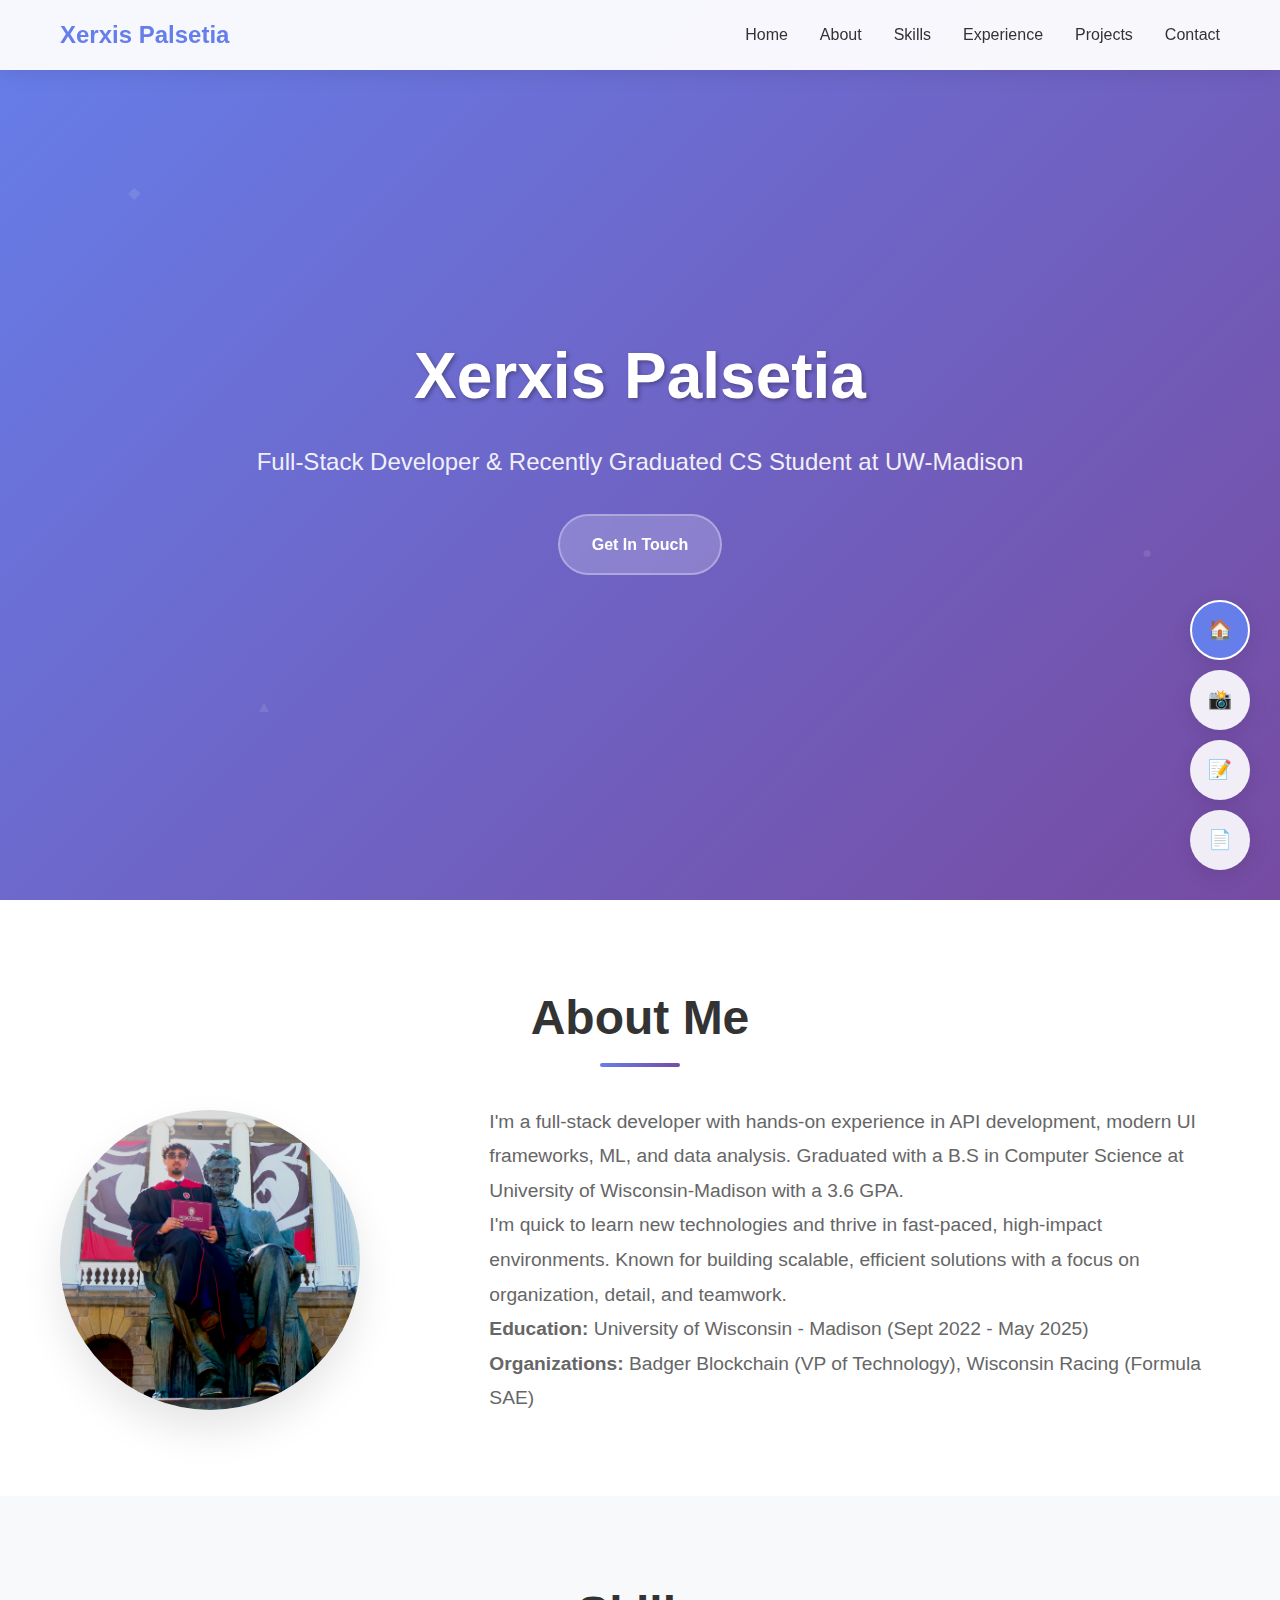
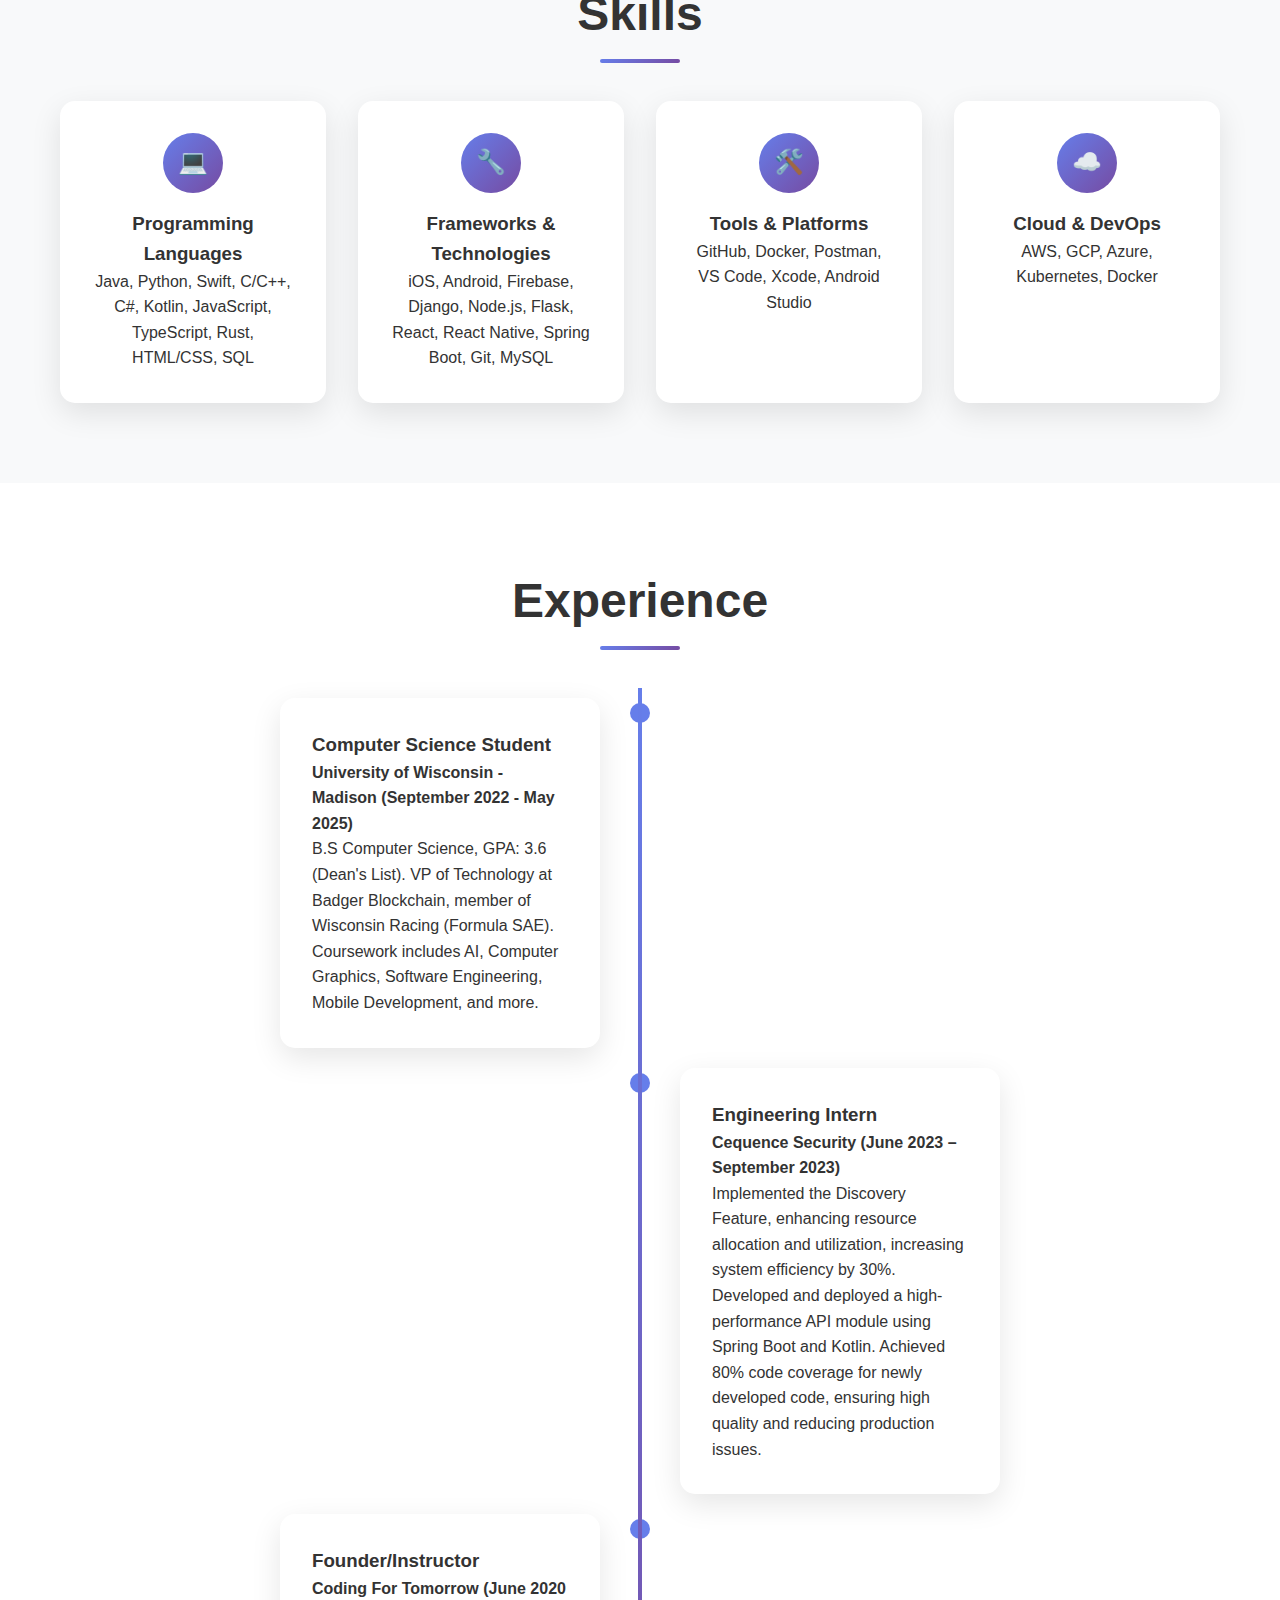
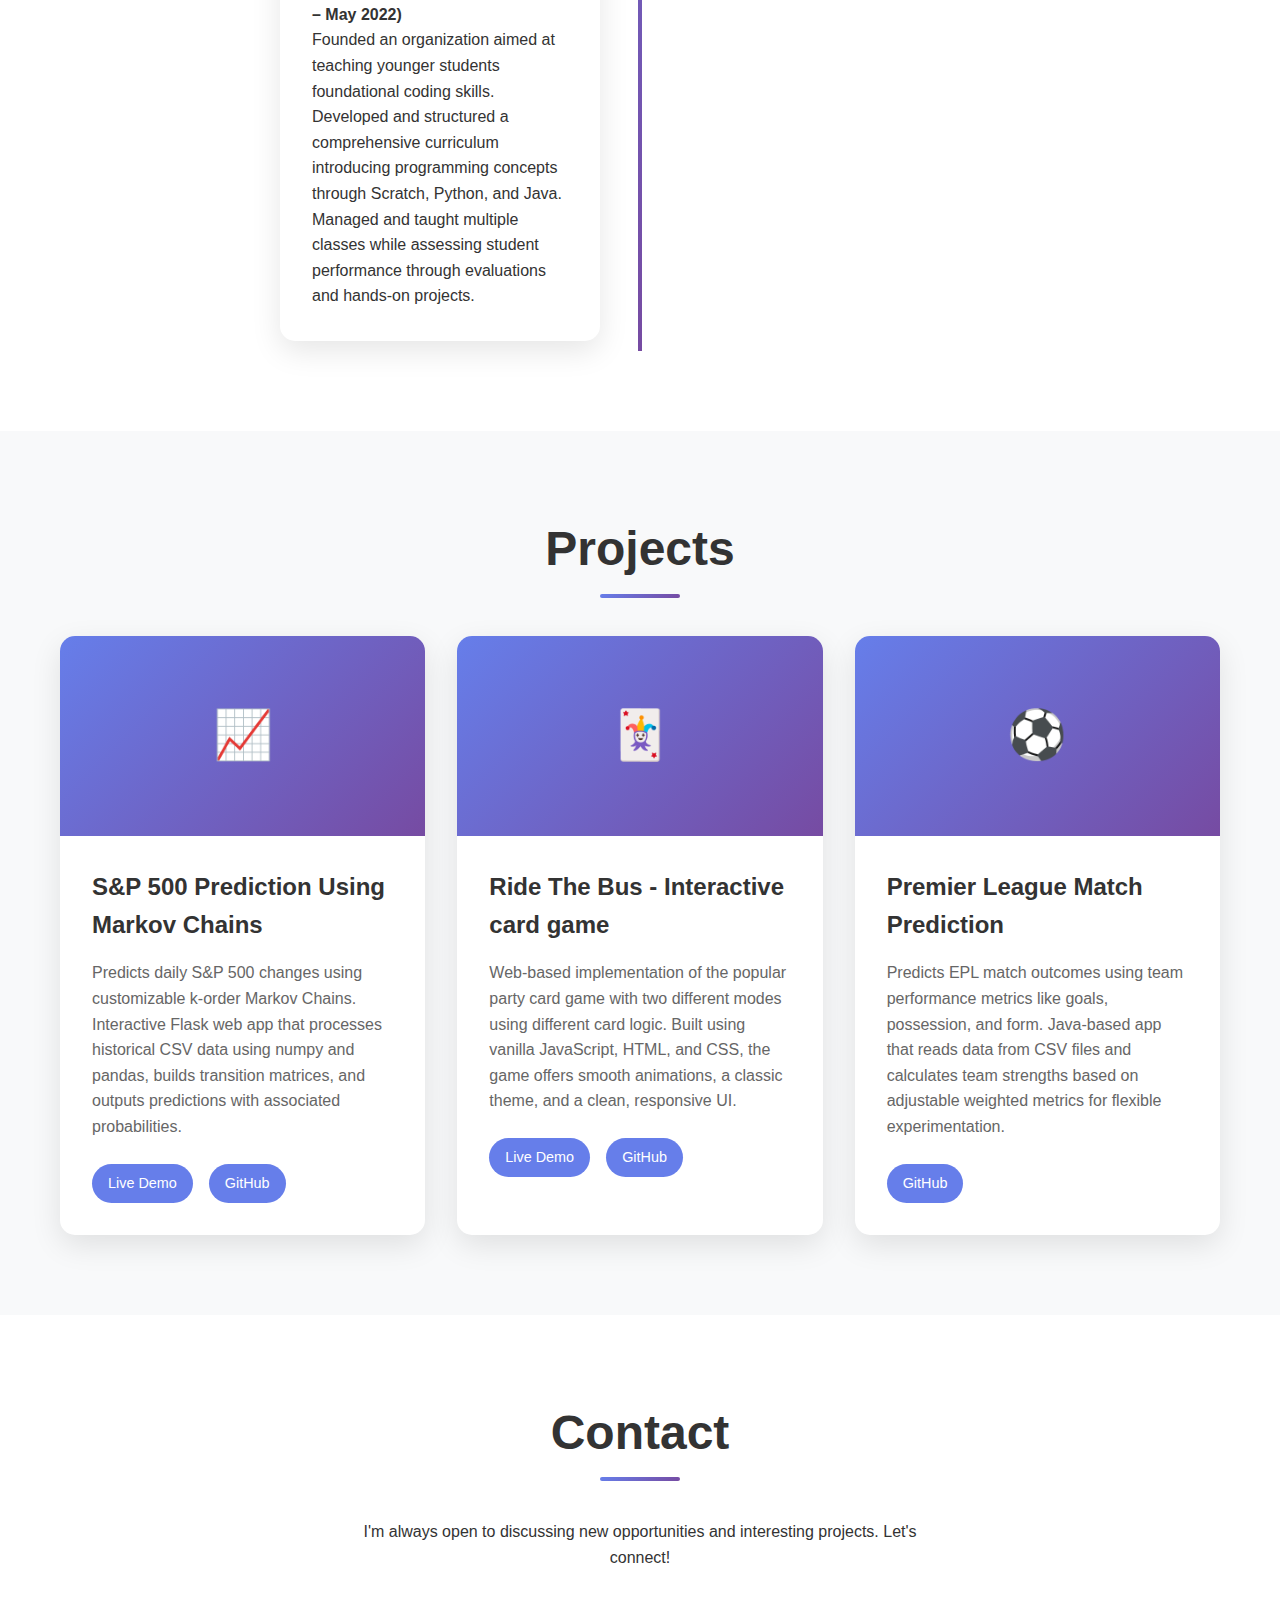
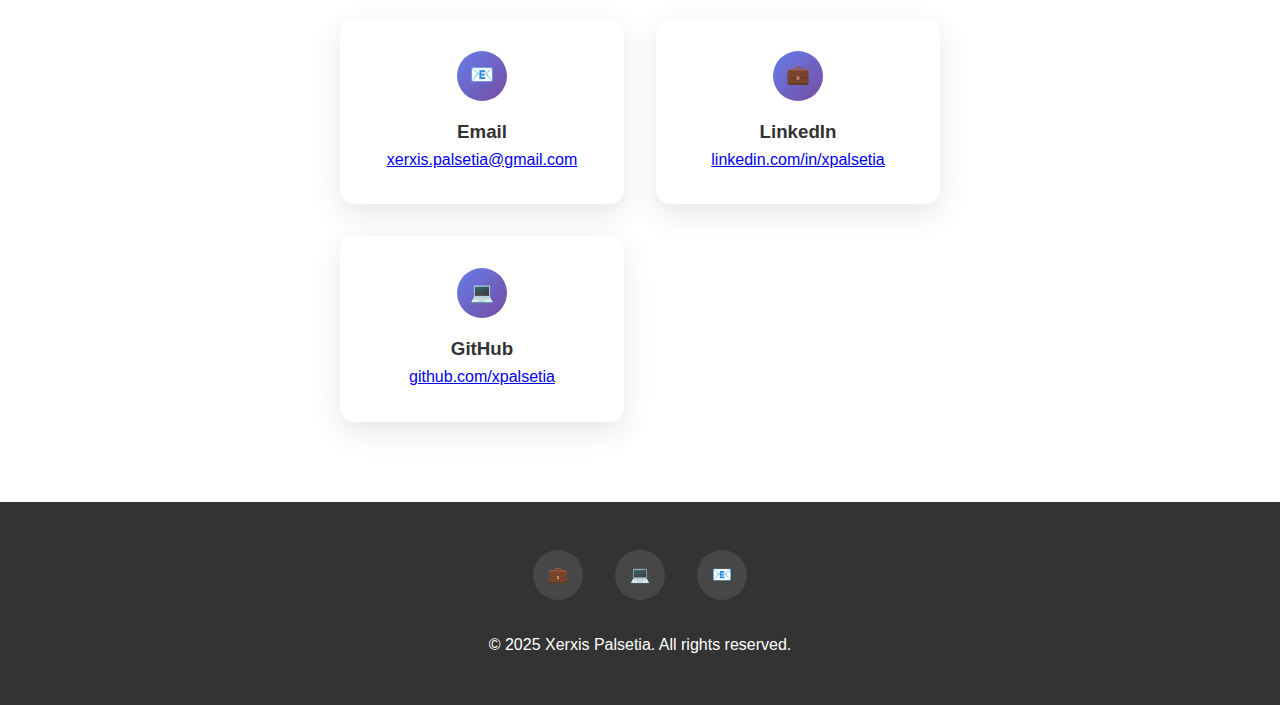
<file: index.html>
<!DOCTYPE html>
<html lang="en">
<head>
    <meta charset="UTF-8">
    <meta name="viewport" content="width=device-width, initial-scale=1.0">
    <title>Xerxis Palsetia - Portfolio</title>
    <link rel="stylesheet" href="styles.css">
    <script src="script.js"></script>
</head>
<body>
    <header>
        <nav class="container">
            <div class="logo">Xerxis Palsetia</div>
            <ul class="nav-links">
                <li><a href="#home">Home</a></li>
                <li><a href="#about">About</a></li>
                <li><a href="#skills">Skills</a></li>
                <li><a href="#experience">Experience</a></li>
                <li><a href="#projects">Projects</a></li>
                <li><a href="#contact">Contact</a></li>
            </ul>
        </nav>
    </header>

    <section id="home" class="hero">
        <div class="shape">◆</div>
        <div class="shape">●</div>
        <div class="shape">▲</div>
        <div class="hero-content">
            <h1>Xerxis Palsetia</h1>
            <p>Full-Stack Developer & Recently Graduated CS Student at UW-Madison</p>
            <a href="#contact" class="cta-button">Get In Touch</a>
        </div>
    </section>

    <section id="about">
        <div class="container">
            <h2 class="section-title">About Me</h2>
            <div class="about-content">
                <div class="about-image">
                </div>
                <div class="about-text">
                    <p>I'm a full-stack developer with hands-on experience in API development, modern UI frameworks, ML, and data analysis. Graduated with a B.S in Computer Science at University of Wisconsin-Madison with a 3.6 GPA.</p>
                    <p>I'm quick to learn new technologies and thrive in fast-paced, high-impact environments. Known for building scalable, efficient solutions with a focus on organization, detail, and teamwork.</p>
                    <p><strong>Education:</strong> University of Wisconsin - Madison (Sept 2022 - May 2025)</p>
                    <p><strong>Organizations:</strong> Badger Blockchain (VP of Technology), Wisconsin Racing (Formula SAE)</p>
                </div>
            </div>
        </div>
    </section>

    <section id="skills">
        <div class="container">
            <h2 class="section-title">Skills</h2>
            <div class="skills-grid">
                <div class="skill-card">
                    <div class="skill-icon">💻</div>
                    <h3>Programming Languages</h3>
                    <p>Java, Python, Swift, C/C++, C#, Kotlin, JavaScript, TypeScript, Rust, HTML/CSS, SQL</p>
                </div>
                <div class="skill-card">
                    <div class="skill-icon">🔧</div>
                    <h3>Frameworks & Technologies</h3>
                    <p>iOS, Android, Firebase, Django, Node.js, Flask, React, React Native, Spring Boot, Git, MySQL</p>
                </div>
                <div class="skill-card">
                    <div class="skill-icon">🛠️</div>
                    <h3>Tools & Platforms</h3>
                    <p>GitHub, Docker, Postman, VS Code, Xcode, Android Studio</p>
                </div>
                <div class="skill-card">
                    <div class="skill-icon">☁️</div>
                    <h3>Cloud & DevOps</h3>
                    <p>AWS, GCP, Azure, Kubernetes, Docker</p>
                </div>
            </div>
        </div>
    </section>

    <section id="experience">
        <div class="container">
            <h2 class="section-title">Experience</h2>
            <div class="timeline">
                <div class="timeline-item">
                    <div class="timeline-content">
                        <h3>Computer Science Student</h3>
                        <h4>University of Wisconsin - Madison (September 2022 - May 2025)</h4>
                        <p>B.S Computer Science, GPA: 3.6 (Dean's List). VP of Technology at Badger Blockchain, member of Wisconsin Racing (Formula SAE). Coursework includes AI, Computer Graphics, Software Engineering, Mobile Development, and more.</p>
                    </div>
                </div>
                <div class="timeline-item">
                    <div class="timeline-content">
                        <h3>Engineering Intern</h3>
                        <h4>Cequence Security (June 2023 – September 2023)</h4>
                        <p>Implemented the Discovery Feature, enhancing resource allocation and utilization, increasing system efficiency by 30%. Developed and deployed a high-performance API module using Spring Boot and Kotlin. Achieved 80% code coverage for newly developed code, ensuring high quality and reducing production issues.</p>
                    </div>
                </div>
                <div class="timeline-item">
                    <div class="timeline-content">
                        <h3>Founder/Instructor</h3>
                        <h4>Coding For Tomorrow (June 2020 – May 2022)</h4>
                        <p>Founded an organization aimed at teaching younger students foundational coding skills. Developed and structured a comprehensive curriculum introducing programming concepts through Scratch, Python, and Java. Managed and taught multiple classes while assessing student performance through evaluations and hands-on projects.</p>
                    </div>
                </div>
            </div>
        </div>
    </section>

    <section id="projects">
        <div class="container">
            <h2 class="section-title">Projects</h2>
            <div class="projects-grid">
                <div class="project-card">
                    <div class="project-image">📈</div>
                    <div class="project-content">
                        <h3 class="project-title">S&P 500 Prediction Using Markov Chains</h3>
                        <p class="project-description">Predicts daily S&P 500 changes using customizable k-order Markov Chains. Interactive Flask web app that processes historical CSV data using numpy and pandas, builds transition matrices, and outputs predictions with associated probabilities.</p>
                        <div class="project-links">
                            <a href="https://markovchains.uc.r.appspot.com/" class="project-link">Live Demo</a>
                            <a href="https://github.com/xpalsetia/S-PMarkovChains/tree/main" class="project-link">GitHub</a>
                        </div>
                    </div>
                </div>
                <div class="project-card">
                    <div class="project-image">🃏</div>
                    <div class="project-content">
                        <h3 class="project-title">Ride The Bus - Interactive card game</h3>
                        <p class="project-description">Web-based implementation of the popular party card game with two different modes using different card logic. Built using vanilla JavaScript, HTML, and CSS, the game offers smooth animations, a classic theme, and a clean, responsive UI.</p>
                        <div class="project-links">
                            <a href="https://raw.githack.com/xpalsetia/RideTheBus/refs/heads/main/index.html" class="project-link">Live Demo</a>
                            <a href="https://github.com/xpalsetia/RideTheBus/blob/main/README.md" class="project-link">GitHub</a>
                        </div>
                    </div>
                </div>
                <div class="project-card">
                    <div class="project-image">⚽</div>
                    <div class="project-content">
                        <h3 class="project-title">Premier League Match Prediction</h3>
                        <p class="project-description">Predicts EPL match outcomes using team performance metrics like goals, possession, and form. Java-based app that reads data from CSV files and calculates team strengths based on adjustable weighted metrics for flexible experimentation.</p>
                        <div class="project-links">
                            <a href="https://github.com/xpalsetia/PremPredictor/tree/main" class="project-link">GitHub</a>
                        </div>
                    </div>
            </div>
        </div>
    </section>

    <section id="contact">
        <div class="container">
            <h2 class="section-title">Contact</h2>
            <div class="contact-content">
                <p>I'm always open to discussing new opportunities and interesting projects. Let's connect!</p>
                <div class="contact-info">
                    <div class="contact-item">
                      <div class="contact-icon">📧</div>
                      <h3>Email</h3>
                      <p>
                        <a href="mailto:xerxis.palsetia@gmail.com">
                          xerxis.palsetia@gmail.com
                        </a>
                      </p>
                    </div>
                    <div class="contact-item">
                      <div class="contact-icon">💼</div>
                      <h3>LinkedIn</h3>
                      <p>
                        <a href="https://linkedin.com/in/xpalsetia" target="_blank" rel="noopener">
                          linkedin.com/in/xpalsetia
                        </a>
                      </p>
                    </div>
                    <div class="contact-item">
                      <div class="contact-icon">💻</div>
                      <h3>GitHub</h3>
                      <p>
                        <a href="https://github.com/xpalsetia" target="_blank" rel="noopener">
                          github.com/xpalsetia
                        </a>
                      </p>
                    </div>
                  </div>                  
            </div>
        </div>
    </section>

    <!-- Page Navigation Tabs -->
    <div class="page-tabs">
        <a href="index.html" class="page-tab active" data-page="portfolio" title="Portfolio">🏠</a>
        <a href="gallery.html" class="page-tab" data-page="gallery" title="Gallery">📸</a>
        <a href="blog.html" class="page-tab" data-page="blog" title="Blog">📝</a>
        <a href="resume.html" class="page-tab" data-page="resume" title="Resume">📄</a>
        
    </div>

    <footer>
        <div class="container">
            <div class="social-links">
                <a href="https://linkedin.com/in/xpalsetia" class="social-link" title="LinkedIn">💼</a>
                <a href="https://github.com/xpalsetia" class="social-link" title="GitHub">💻</a>
                <a href="mailto:xerxis.palsetia@gmail.com" class="social-link" title="Email">📧</a>
            </div>
            <p>&copy; 2025 Xerxis Palsetia. All rights reserved.</p>
        </div>
    </footer>
</body>
</html>
</file>
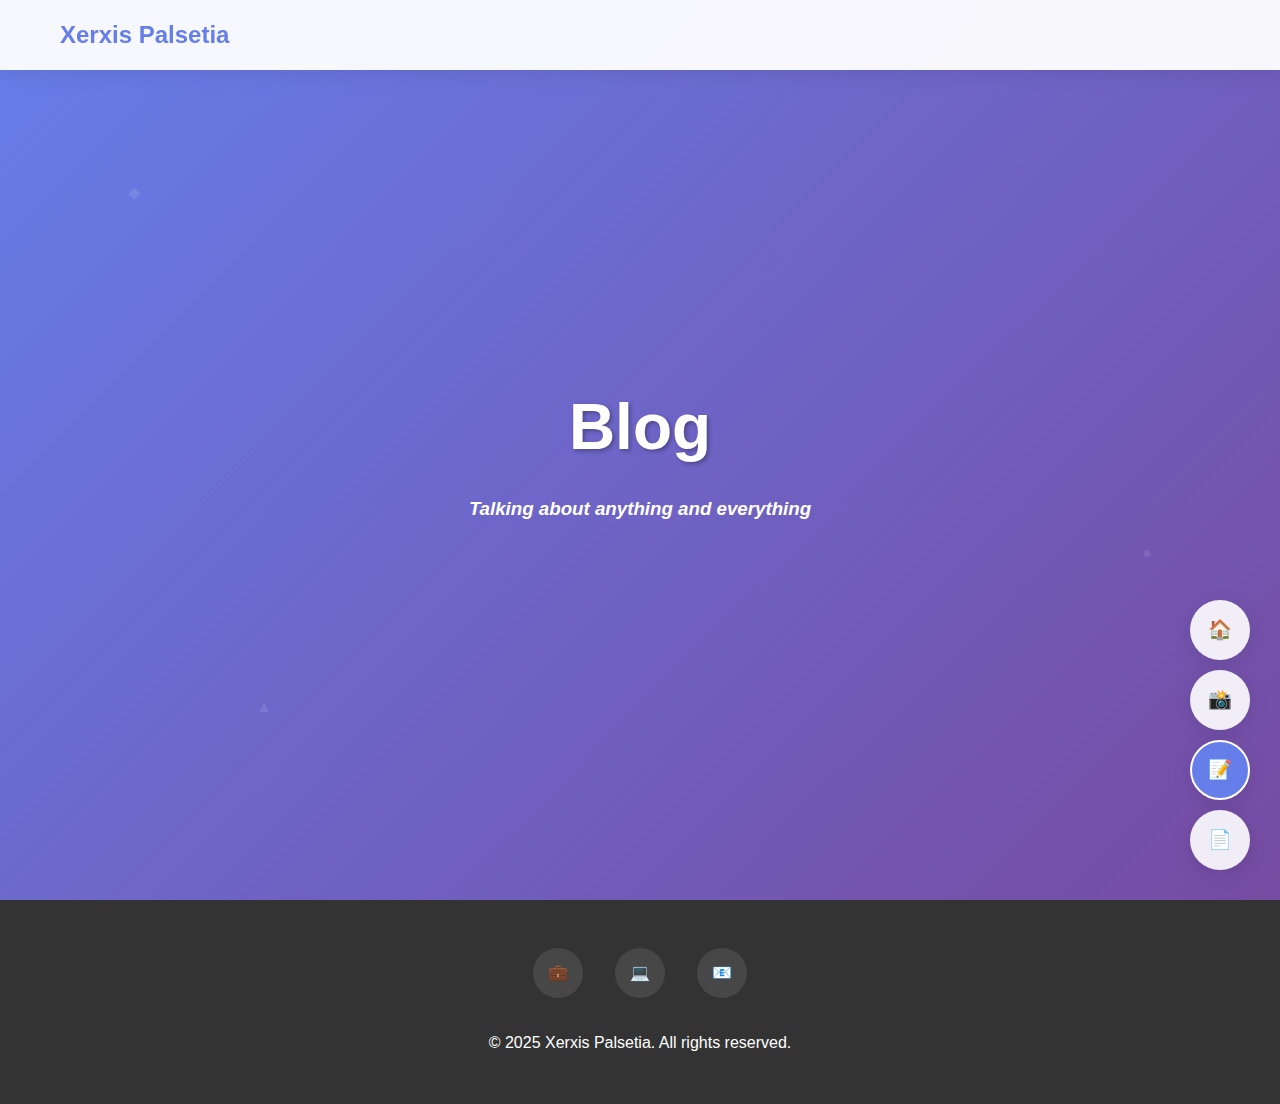
<file: blog.html>
<!DOCTYPE html>
<html lang="en">
<head>
    <meta charset="UTF-8">
    <meta name="viewport" content="width=device-width, initial-scale=1.0">
    <title>Xerxis Palsetia - Portfolio</title>
    <link rel="stylesheet" href="styles.css">
    <script src="script.js"></script>
</head>
<body>
    <header>
        <nav class="container">
            <div class="logo">Xerxis Palsetia</div>
        </nav>
    </header>

    <section id="home" class="hero">
        <div class="shape">◆</div>
        <div class="shape">●</div>
        <div class="shape">▲</div>
        <div class="hero-content">
            <h1>Blog</h1>
            <h3><i>Talking about anything and everything</i></h3>
        </div>
    </section>

    <!-- Page Navigation Tabs -->
    <div class="page-tabs">
        <a href="index.html" class="page-tab" data-page="portfolio" title="Portfolio">🏠</a>
        <a href="gallery.html" class="page-tab" data-page="gallery" title="Gallery">📸</a>
        <a href="blog.html" class="page-tab active" data-page="blog" title="Blog">📝</a>
        <a href="resume.html" class="page-tab" data-page="resume" title="Resume">📄</a>
    </div>

    <footer>
        <div class="container">
            <div class="social-links">
                <a href="https://linkedin.com/in/xpalsetia" class="social-link" title="LinkedIn">💼</a>
                <a href="https://github.com/xpalsetia" class="social-link" title="GitHub">💻</a>
                <a href="mailto:xerxis.palsetia@gmail.com" class="social-link" title="Email">📧</a>
            </div>
            <p>&copy; 2025 Xerxis Palsetia. All rights reserved.</p>
        </div>
    </footer>
</body>
</html>
</file>
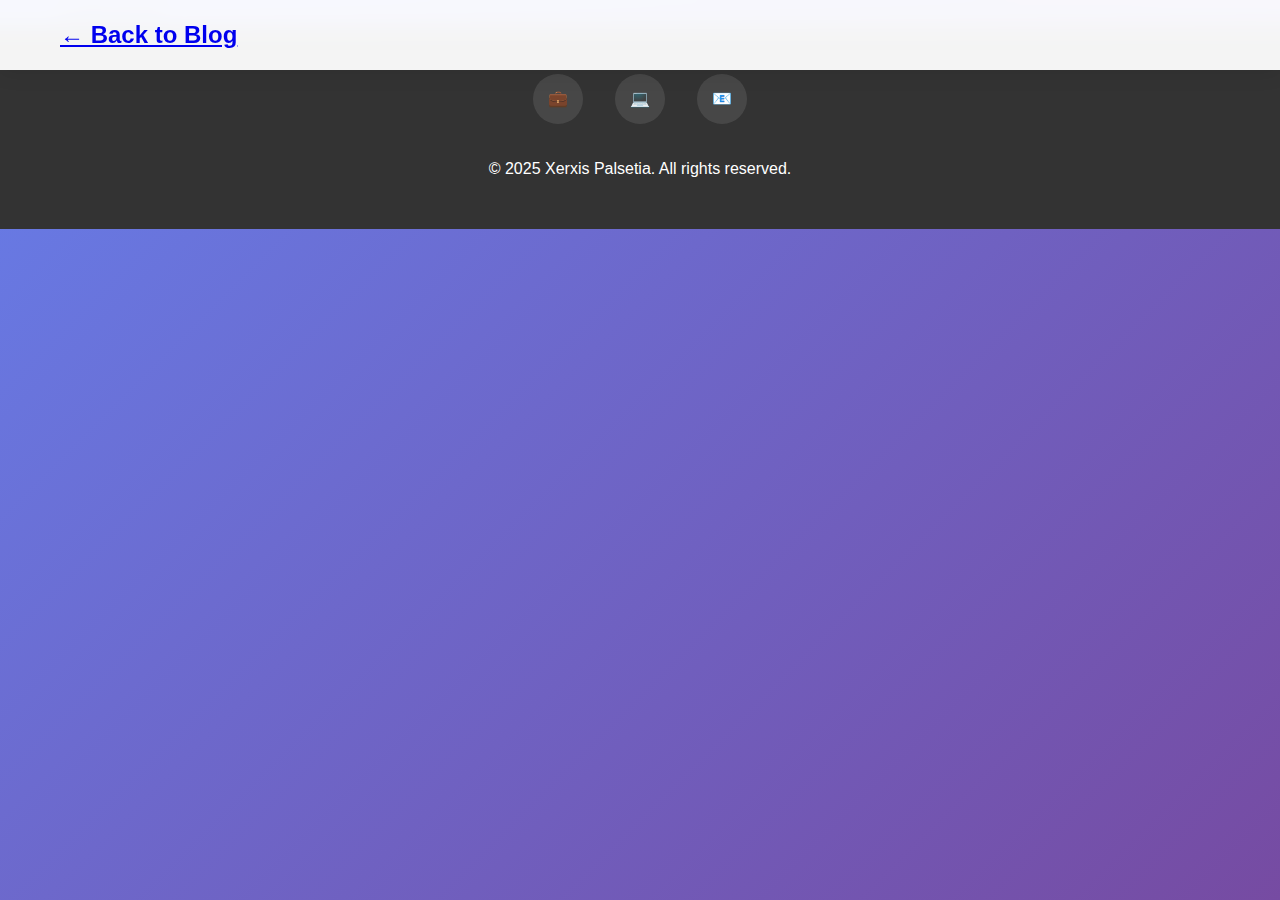
<file: post.html>
<!DOCTYPE html>
<html lang="en">
<head>
  <meta charset="UTF-8" />
  <meta name="viewport" content="width=device-width, initial-scale=1.0" />
  <title>Blog Post</title>
  <link rel="stylesheet" href="styles.css" />
</head>
<body>
  <header>
    <nav class="container">
      <div class="logo"><a href="blog.html">← Back to Blog</a></div>
    </nav>
  </header>

  <main class="container" id="post-container">
    <!-- JS will inject post from json -->
  </main>

  <footer>
    <div class="container">
      <div class="social-links">
        <a href="https://linkedin.com/in/xpalsetia" class="social-link" title="LinkedIn">💼</a>
        <a href="https://github.com/xpalsetia" class="social-link" title="GitHub">💻</a>
        <a href="mailto:xerxis.palsetia@gmail.com" class="social-link" title="Email">📧</a>
      </div>
      <p>&copy; 2025 Xerxis Palsetia. All rights reserved.</p>
    </div>
  </footer>

  <script>
    (async () => {
      const params = new URLSearchParams(window.location.search);
      const postId = params.get("id");
      const container = document.getElementById("post-container");

      if (!postId) {
        container.innerHTML = "<p>Invalid post ID.</p>";
        return;
      }

      try {
        const res = await fetch(`posts/${encodeURIComponent(postId)}.json`);
        if (!res.ok) throw new Error("Not found");
        const post = await res.json();

        // Title
        const h1 = document.createElement("h1");
        h1.textContent = post.title;
        h1.className = "post-single-title";

        // Date
        const time = document.createElement("time");
        time.dateTime = post.date;
        time.textContent = new Date(post.date).toLocaleDateString("en-US", {
          year: "numeric", month: "long", day: "numeric"
        });
        time.className = "post-single-date";

        container.appendChild(h1);
        container.appendChild(time);

        // Content (raw HTML) - img will be displayed where they are
        const contentDiv = document.createElement("div");
        contentDiv.className = "post-single-content";
        contentDiv.innerHTML = post.content;
        container.appendChild(contentDiv);

        //Categories. Generate from json files so it'll be dynamic
        if (Array.isArray(post.categories) && post.categories.length > 0) {
          const catEl = document.createElement("p");
          catEl.className = "post-single-categories";
          catEl.textContent = "Categories: " + post.categories.join(", ");
          container.appendChild(catEl);
        }
      } catch (err) {
        container.innerHTML = "<p>Could not load that post.</p>";
        console.error(err);
      }
    })();
  </script>
</body>
</html>
</file>
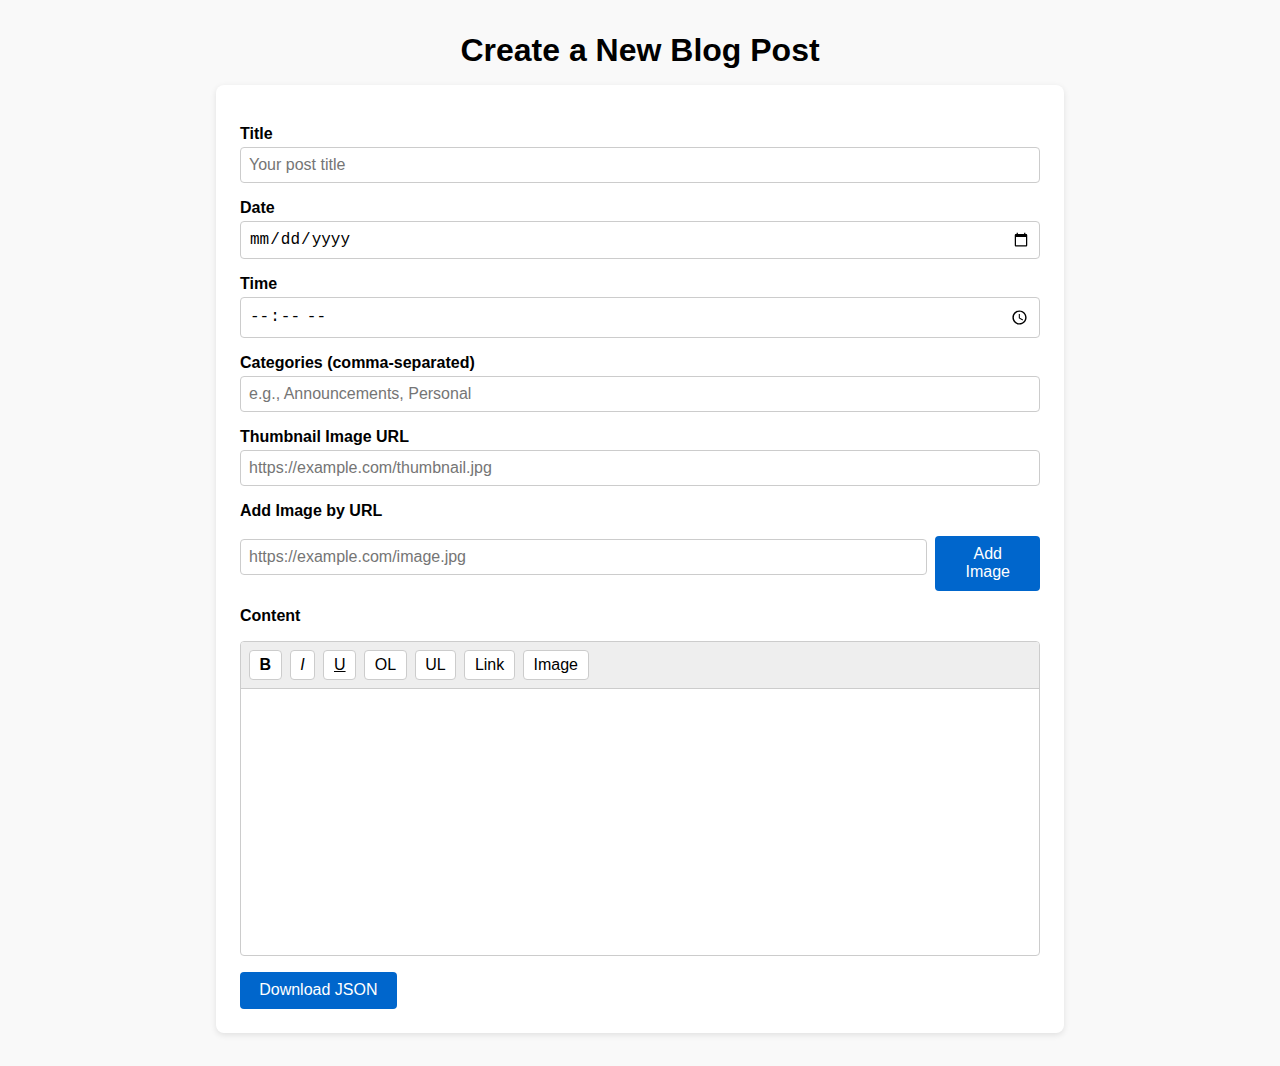
<file: poster.html>
<!DOCTYPE html>
<html lang="en">
<head>
  <meta charset="UTF-8" />
  <meta name="viewport" content="width=device-width, initial-scale=1" />
  <title>Blog Post Creator</title>
  <style>
    body {
      font-family: Arial, sans-serif;
      margin: 2rem;
      background-color: #f9f9f9;
    }
    h1 {
      text-align: center;
      margin-bottom: 1rem;
    }
    form {
      max-width: 800px;
      margin: 0 auto;
      background-color: #fff;
      padding: 1.5rem;
      border-radius: 8px;
      box-shadow: 0 2px 6px rgba(0,0,0,0.1);
    }
    label {
      display: block;
      margin-top: 1rem;
      font-weight: bold;
    }
    input[type="text"],
    input[type="date"],
    input[type="time"],
    textarea {
      width: 100%;
      padding: 0.5rem;
      margin-top: 0.25rem;
      border: 1px solid #ccc;
      border-radius: 4px;
      box-sizing: border-box;
      font-size: 1rem;
    }
    #editor-container {
      margin-top: 1rem;
      border: 1px solid #ccc;
      border-radius: 4px;
      overflow: hidden;
    }
    .toolbar {
      background-color: #eee;
      padding: 0.5rem;
      border-bottom: 1px solid #ccc;
      display: flex;
      gap: 0.5rem;
    }
    .toolbar button {
      padding: 0.3rem 0.6rem;
      background-color: #fff;
      border: 1px solid #ccc;
      border-radius: 4px;
      cursor: pointer;
      font-size: 1rem;
    }
    .toolbar button:hover {
      background-color: #ddd;
    }
    #editor {
      min-height: 250px;
      padding: 0.5rem;
      outline: none;
    }
    #image-list {
      margin-top: 0.5rem;
      list-style: none;
      padding-left: 0;
    }
    #image-list li {
      font-size: 0.9rem;
      margin-top: 0.25rem;
    }
    #image-list li a {
      color: #0066cc;
      text-decoration: none;
    }
    #image-list li a:hover {
      text-decoration: underline;
    }
    button#add-image-btn,
    button#generate-json {
      margin-top: 1rem;
      padding: 0.6rem 1.2rem;
      font-size: 1rem;
      background-color: #0066cc;
      color: #fff;
      border: none;
      border-radius: 4px;
      cursor: pointer;
    }
    button#add-image-btn:hover,
    button#generate-json:hover {
      background-color: #005bb5;
    }
  </style>
</head>
<body>

  <h1>Create a New Blog Post</h1>
  <form id="post-form" onsubmit="return false;">
    <!-- Title -->
    <label for="post-title">Title</label>
    <input type="text" id="post-title" placeholder="Your post title" required />

    <!-- Date & Time -->
    <label for="post-date">Date</label>
    <input type="date" id="post-date" required />
    <label for="post-time">Time</label>
    <input type="time" id="post-time" required />

    <!-- Categories (comma-separated) -->
    <label for="post-categories">Categories (comma-separated)</label>
    <input type="text" id="post-categories" placeholder="e.g., Announcements, Personal" />

    <!-- Thumbnail Image URL -->
    <label for="post-thumbnail">Thumbnail Image URL</label>
    <input type="text" id="post-thumbnail" placeholder="https://example.com/thumbnail.jpg" />

    <!-- Image URL input -->
    <label for="image-url">Add Image by URL</label>
    <div style="display: flex; gap: 0.5rem; align-items: center;">
      <input type="text" id="image-url" placeholder="https://example.com/image.jpg" />
      <button id="add-image-btn">Add Image</button>
    </div>
    <ul id="image-list"></ul>

    <!-- Content editor -->
    <label>Content</label>
    <div id="editor-container">
      <div class="toolbar">
        <button type="button" data-cmd="bold"><strong>B</strong></button>
        <button type="button" data-cmd="italic"><em>I</em></button>
        <button type="button" data-cmd="underline"><u>U</u></button>
        <button type="button" data-cmd="insertOrderedList">OL</button>
        <button type="button" data-cmd="insertUnorderedList">UL</button>
        <button type="button" data-cmd="createLink">Link</button>
        <button type="button" data-cmd="insertImage">Image</button>
      </div>
      <div id="editor" contenteditable="true"></div>
    </div>

    <!-- Generate JSON -->
    <button id="generate-json">Download JSON</button>
  </form>

  <script>
    // Keep track of image URLs
    const images = [];

    document.getElementById("add-image-btn").addEventListener("click", (e) => {
      e.preventDefault();
      const urlInput = document.getElementById("image-url");
      const url = urlInput.value.trim();
      if (!url) return;

      // Add to images array
      images.push(url);

      // Insert <img> tag into the editor
      document.getElementById("editor").focus();
      document.execCommand("insertImage", false, url);

      // Append to image-list display
      const li = document.createElement("li");
      const a = document.createElement("a");
      a.href = url;
      a.target = "_blank";
      a.textContent = url;
      li.appendChild(a);
      document.getElementById("image-list").appendChild(li);

      urlInput.value = "";
    });

    // Toolbar functionality using execCommand
    document.querySelectorAll(".toolbar button").forEach((btn) => {
      btn.addEventListener("click", () => {
        const cmd = btn.getAttribute("data-cmd");
        if (cmd === "createLink") {
          const link = prompt("Enter URL for link:", "https://");
          if (link) document.execCommand(cmd, false, link);
        } else if (cmd === "insertImage") {
          const img = prompt("Enter image URL:", "https://");
          if (img) {
            images.push(img);
            document.execCommand(cmd, false, img);
            // Also add to image-list
            const li = document.createElement("li");
            const a = document.createElement("a");
            a.href = img;
            a.target = "_blank";
            a.textContent = img;
            li.appendChild(a);
            document.getElementById("image-list").appendChild(li);
          }
        } else {
          document.execCommand(cmd, false, null);
        }
      });
    });

    // Generate and download JSON
    document.getElementById("generate-json").addEventListener("click", () => {
      const title = document.getElementById("post-title").value.trim();
      const dateVal = document.getElementById("post-date").value;
      const timeVal = document.getElementById("post-time").value;
      if (!title || !dateVal || !timeVal) {
        alert("Title, date, and time are required.");
        return;
      }

      // Combine date and time into ISO string
      const isoTimestamp = new Date(dateVal + "T" + timeVal).toISOString();

      // Generate slug: date + title, lowercased, non-alphanumeric → hyphens
      const slugBase = title.trim().toLowerCase()
        .replace(/[^a-z0-9]+/g, "-")
        .replace(/^-+|-+$/g, "");
      const slug = dateVal + "-" + slugBase;

      // Categories: split by comma, trim whitespace, filter out empty
      const rawCats = document.getElementById("post-categories").value;
      const categories = rawCats
        .split(",")
        .map(s => s.trim())
        .filter(s => s.length > 0);

      // Thumbnail URL
      const thumbnail = document.getElementById("post-thumbnail").value.trim();

      // Get HTML content from editor
      const contentHtml = document.getElementById("editor").innerHTML.trim();

      // Build JSON object
      const postObj = {
        id: slug,
        title: title,
        date: isoTimestamp,
        categories: categories,
        thumbnail: thumbnail || null,
        images: images,
        content: contentHtml
      };

      // Convert to JSON string
      const jsonString = JSON.stringify(postObj, null, 2);

      // Create and download link
      const blob = new Blob([jsonString], { type: "application/json" });
      const url = URL.createObjectURL(blob);
      const a = document.createElement("a");
      a.href = url;
      a.download = slug + ".json";
      document.body.appendChild(a);
      a.click();
      document.body.removeChild(a);
      URL.revokeObjectURL(url);
    });
  </script>
</body>
</html>
</file>
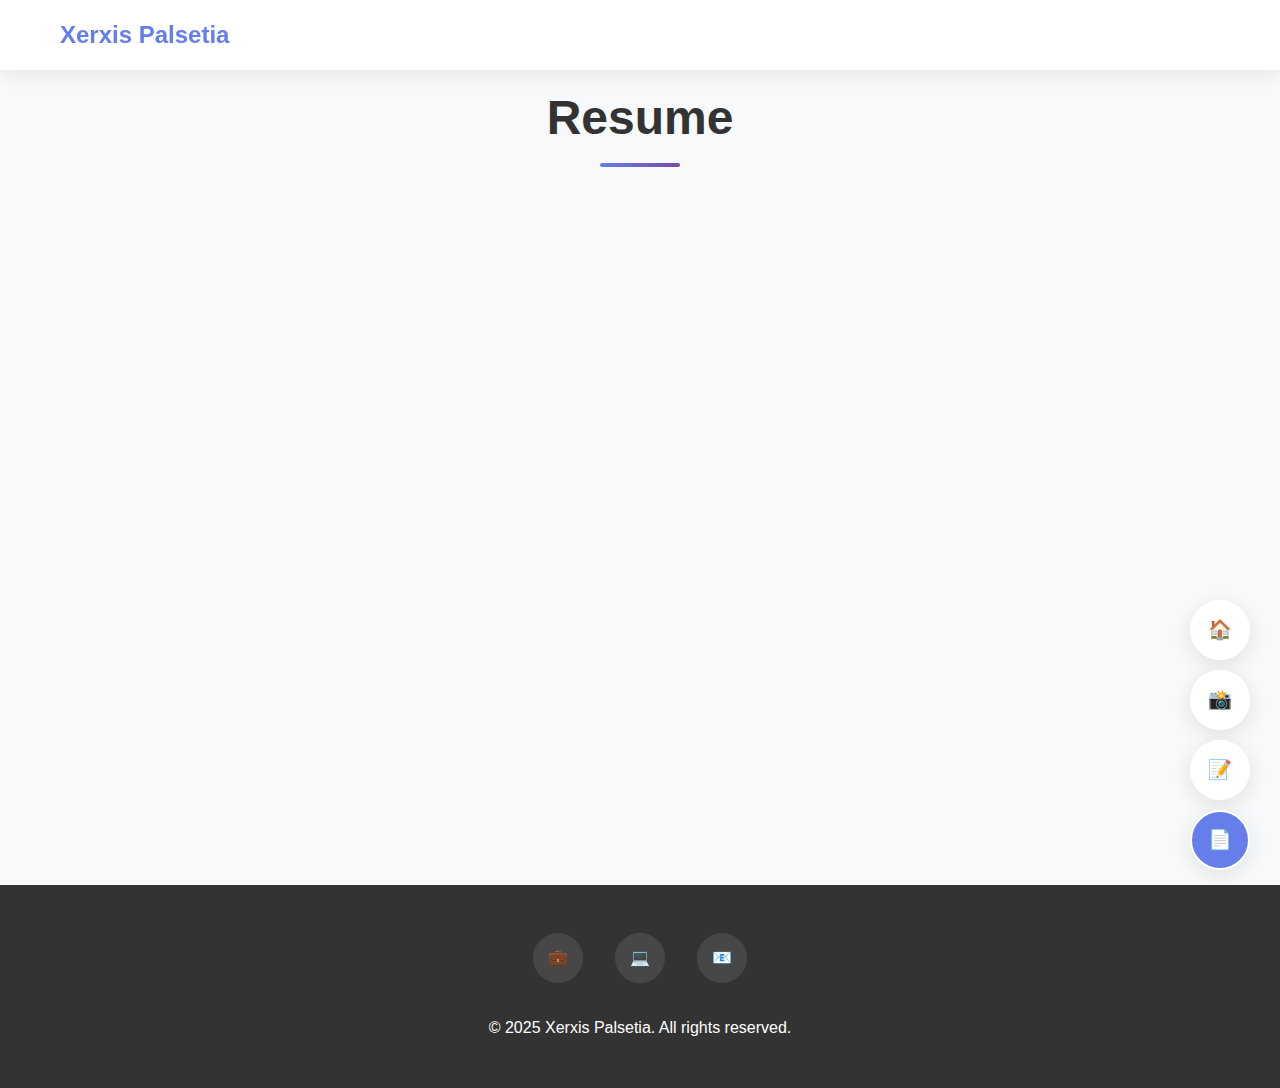
<file: resume.html>
<!DOCTYPE html>
<html lang="en">
<head>
    <meta charset="UTF-8">
    <meta name="viewport" content="width=device-width, initial-scale=1.0">
    <title>Resume</title>
    <link rel="apple-touch-icon" sizes="180x180" href="/favicon_io/apple-touch-icon.png">
    <link rel="icon" type="image/png" sizes="32x32" href="/favicon_io/favicon-32x32.png">
    <link rel="icon" type="image/png" sizes="16x16" href="/favicon_io/favicon-16x16.png">
    <link rel="manifest" href="/favicon_io/site.webmanifest">
    <link rel="stylesheet" href="styles.css">
    <script src="script.js"></script>
</head>
<body>
    <header>
        <nav class="container">
            <div class="logo">Xerxis Palsetia</div>
        </nav>
    </header>

    <section id="resume">
        <div class="container">
          <h2 class="section-title">Resume</h2>
          <div class="about-content" style="display: flex; justify-content: center;">
            <iframe
              src="Xerxis Resume.pdf"
              width="100%"
              height="600px"
              style="border: none; display: block; margin: 0;"
            ></iframe>
          </div>
        </div>
      </section>
      

    <!-- Page Navigation Tabs -->
    <div class="page-tabs">
        <a href="index.html" class="page-tab" data-page="portfolio" title="Portfolio">🏠</a>
        <a href="gallery.html" class="page-tab" data-page="gallery" title="Gallery">📸</a>
        <a href="blog.html" class="page-tab" data-page="blog" title="Blog">📝</a>
        <a href="resume.html" class="page-tab active" data-page="resume" title="Resume">📄</a>
    </div>

    <footer>
        <div class="container">
            <div class="social-links">
                <a href="https://linkedin.com/in/xpalsetia" class="social-link" title="LinkedIn">💼</a>
                <a href="https://github.com/xpalsetia" class="social-link" title="GitHub">💻</a>
                <a href="mailto:xerxis.palsetia@gmail.com" class="social-link" title="Email">📧</a>
            </div>
            <p>&copy; 2025 Xerxis Palsetia. All rights reserved.</p>
        </div>
    </footer>
</body>
</html>
</file>
<file: styles.css>
* {
    margin: 0;
    padding: 0;
    box-sizing: border-box;
}

body {
    font-family: 'Inter', -apple-system, BlinkMacSystemFont, sans-serif;
    line-height: 1.6;
    color: #333;
    background: linear-gradient(135deg, #667eea 0%, #764ba2 100%);
    min-height: 100vh;
}

.container {
    max-width: 1200px;
    margin: 0 auto;
    padding: 0 20px;
}

/* Header & Navigation */
header {
    position: fixed;
    top: 0;
    width: 100%;
    background: rgba(255, 255, 255, 0.95);
    backdrop-filter: blur(10px);
    z-index: 1000;
    padding: 1rem 0;
    box-shadow: 0 2px 20px rgba(0,0,0,0.1);
    transition: all 0.3s ease;
}

nav {
    display: flex;
    justify-content: space-between;
    align-items: center;
}

.logo {
    font-size: 1.5rem;
    font-weight: 700;
    color: #667eea;
}

.nav-links {
    display: flex;
    list-style: none;
    gap: 2rem;
}

.nav-links a {
    text-decoration: none;
    color: #333;
    font-weight: 500;
    transition: color 0.3s ease;
    position: relative;
}

.nav-links a:hover {
    color: #667eea;
}

.nav-links a::after {
    content: '';
    position: absolute;
    bottom: -5px;
    left: 0;
    width: 0;
    height: 2px;
    background: #667eea;
    transition: width 0.3s ease;
}

.nav-links a:hover::after {
    width: 100%;
}

/* Page Navigation Tabs */
.page-tabs {
    position: fixed;
    bottom: 30px;
    right: 30px;
    z-index: 1000;
    display: flex;
    flex-direction: column;
    gap: 10px;
}

.page-tab {
    width: 60px;
    height: 60px;
    background: rgba(255, 255, 255, 0.9);
    backdrop-filter: blur(10px);
    border-radius: 50%;
    display: flex;
    align-items: center;
    justify-content: center;
    text-decoration: none;
    color: #667eea;
    font-size: 1.2rem;
    font-weight: 600;
    box-shadow: 0 5px 20px rgba(0,0,0,0.1);
    transition: all 0.3s ease;
    border: 2px solid transparent;
}

.page-tab:hover {
    background: #667eea;
    color: white;
    transform: scale(1.1);
    box-shadow: 0 8px 25px rgba(102, 126, 234, 0.3);
}

.page-tab.active {
    background: #667eea;
    color: white;
    border-color: white;
}

@media (max-width: 768px) {
    .page-tabs {
        bottom: 20px;
        right: 20px;
    }
    
    .page-tab {
        width: 50px;
        height: 50px;
        font-size: 1rem;
    }
}

/* Hero Section */
.hero {
    background: linear-gradient(135deg, #667eea 0%, #764ba2 100%) !important;
    height: 100vh;
    display: flex;
    align-items: center;
    justify-content: center;
    text-align: center;
    color: white;
    position: relative;
    overflow: hidden;
}

.hero-content {
    max-width: 800px;
    z-index: 2;
    animation: fadeInUp 1s ease;
}

.hero h1 {
    font-size: 4rem;
    font-weight: 700;
    margin-bottom: 1rem;
    text-shadow: 2px 2px 4px rgba(0,0,0,0.3);
}

.hero p {
    font-size: 1.5rem;
    margin-bottom: 2rem;
    opacity: 0.9;
}

.cta-button {
    display: inline-block;
    padding: 1rem 2rem;
    background: rgba(255, 255, 255, 0.2);
    color: white;
    text-decoration: none;
    border-radius: 50px;
    border: 2px solid rgba(255, 255, 255, 0.3);
    transition: all 0.3s ease;
    font-weight: 600;
    backdrop-filter: blur(10px);
}

.cta-button:hover {
    background: white;
    color: #667eea;
    transform: translateY(-2px);
    box-shadow: 0 10px 25px rgba(0,0,0,0.2);
}

/* Floating shapes */
.shape {
    position: absolute;
    opacity: 0.1;
    animation: float 6s ease-in-out infinite;
}

.shape:nth-child(1) {
    top: 20%;
    left: 10%;
    animation-delay: 0s;
}

.shape:nth-child(2) {
    top: 60%;
    right: 10%;
    animation-delay: 2s;
}

.shape:nth-child(3) {
    bottom: 20%;
    left: 20%;
    animation-delay: 4s;
}

/* Sections */
section {
    padding: 5rem 0;
    background: white;
}

section:nth-child(even) {
    background: #f8f9fa;
}

.section-title {
    text-align: center;
    font-size: 3rem;
    font-weight: 700;
    margin-bottom: 3rem;
    color: #333;
    position: relative;
}

.section-title::after {
    content: '';
    position: absolute;
    bottom: -10px;
    left: 50%;
    transform: translateX(-50%);
    width: 80px;
    height: 4px;
    background: linear-gradient(135deg, #667eea, #764ba2);
    border-radius: 2px;
}

/* About Section */
.about-content {
    display: grid;
    grid-template-columns: 1fr 2fr;
    gap: 4rem;
    align-items: center;
}

.about-image {
    width: 300px;
    height: 300px;
    border-radius: 50%;
    background-image: url('pfp.jpg');
    background-size: cover;
    background-position: center;
    background-repeat: no-repeat;
    box-shadow: 0 20px 40px rgba(0,0,0,0.1);
}

.about-text {
    font-size: 1.2rem;
    line-height: 1.8;
    color: #666;
}

/* Skills Section */
.skills-grid {
    display: grid;
    grid-template-columns: repeat(auto-fit, minmax(250px, 1fr));
    gap: 2rem;
    margin-top: 3rem;
}

.skill-card {
    background: white;
    padding: 2rem;
    border-radius: 15px;
    box-shadow: 0 10px 30px rgba(0,0,0,0.1);
    text-align: center;
    transition: transform 0.3s ease, box-shadow 0.3s ease;
}

.skill-card:hover {
    transform: translateY(-10px);
    box-shadow: 0 20px 40px rgba(0,0,0,0.15);
}

.skill-icon {
    width: 60px;
    height: 60px;
    margin: 0 auto 1rem;
    background: linear-gradient(135deg, #667eea, #764ba2);
    border-radius: 50%;
    display: flex;
    align-items: center;
    justify-content: center;
    color: white;
    font-size: 1.5rem;
}

/* Experience Section */
.timeline {
    position: relative;
    max-width: 800px;
    margin: 0 auto;
}

.timeline::after {
    content: '';
    position: absolute;
    width: 4px;
    background: linear-gradient(135deg, #667eea, #764ba2);
    top: 0;
    bottom: 0;
    left: 50%;
    margin-left: -2px;
}

.timeline-item {
    padding: 10px 40px;
    position: relative;
    background: inherit;
    width: 50%;
}

.timeline-item::after {
    content: '';
    position: absolute;
    width: 20px;
    height: 20px;
    right: -10px;
    background: #667eea;
    border-radius: 50%;
    top: 15px;
}

.timeline-item:nth-child(even) {
    left: 50%;
}

.timeline-item:nth-child(even)::after {
    left: -10px;
}

.timeline-content {
    padding: 2rem;
    background: white;
    border-radius: 15px;
    box-shadow: 0 10px 30px rgba(0,0,0,0.1);
    transition: transform 0.3s ease;
}

.timeline-item:hover .timeline-content {
    transform: scale(1.05);
}

/* Projects Section */
.projects-grid {
    display: grid;
    grid-template-columns: repeat(auto-fit, minmax(350px, 1fr));
    gap: 2rem;
    margin-top: 3rem;
}

.project-card {
    background: white;
    border-radius: 15px;
    overflow: hidden;
    box-shadow: 0 10px 30px rgba(0,0,0,0.1);
    transition: transform 0.3s ease, box-shadow 0.3s ease;
}

.project-card:hover {
    transform: translateY(-10px);
    box-shadow: 0 20px 40px rgba(0,0,0,0.15);
}

.project-image {
    height: 200px;
    background: linear-gradient(135deg, #667eea, #764ba2);
    display: flex;
    align-items: center;
    justify-content: center;
    color: white;
    font-size: 3rem;
}

.project-content {
    padding: 2rem;
}

.project-title {
    font-size: 1.5rem;
    font-weight: 600;
    margin-bottom: 1rem;
    color: #333;
}

.project-description {
    color: #666;
    margin-bottom: 1.5rem;
}

.project-links {
    display: flex;
    gap: 1rem;
}

.project-link {
    padding: 0.5rem 1rem;
    background: #667eea;
    color: white;
    text-decoration: none;
    border-radius: 25px;
    font-size: 0.9rem;
    transition: background 0.3s ease;
}

.project-link:hover {
    background: #5a67d8;
}

/* Contact Section */
.contact-content {
    max-width: 600px;
    margin: 0 auto;
    text-align: center;
}

.contact-info {
    display: grid;
    grid-template-columns: repeat(auto-fit, minmax(200px, 1fr));
    gap: 2rem;
    margin-top: 3rem;
}

.contact-item {
    background: white;
    padding: 2rem;
    border-radius: 15px;
    box-shadow: 0 10px 30px rgba(0,0,0,0.1);
    transition: transform 0.3s ease;
}

.contact-item:hover {
    transform: translateY(-5px);
}

.contact-icon {
    width: 50px;
    height: 50px;
    margin: 0 auto 1rem;
    background: linear-gradient(135deg, #667eea, #764ba2);
    border-radius: 50%;
    display: flex;
    align-items: center;
    justify-content: center;
    color: white;
    font-size: 1.2rem;
}

/* Footer */
footer {
    background: #333;
    color: white;
    text-align: center;
    padding: 3rem 0;
}

.social-links {
    display: flex;
    justify-content: center;
    gap: 2rem;
    margin-bottom: 2rem;
}

.social-link {
    width: 50px;
    height: 50px;
    background: rgba(255, 255, 255, 0.1);
    border-radius: 50%;
    display: flex;
    align-items: center;
    justify-content: center;
    color: white;
    text-decoration: none;
    transition: all 0.3s ease;
}

.social-link:hover {
    background: #667eea;
    transform: translateY(-3px);
}

/* Animations */
@keyframes fadeInUp {
    from {
        opacity: 0;
        transform: translateY(30px);
    }
    to {
        opacity: 1;
        transform: translateY(0);
    }
}

@keyframes float {
    0%, 100% {
        transform: translateY(0px);
    }
    50% {
        transform: translateY(-20px);
    }
}

/* Responsive Design */
@media (max-width: 768px) {
    .nav-links {
        display: none;
    }

    .hero h1 {
        font-size: 2.5rem;
    }

    .hero p {
        font-size: 1.2rem;
    }

    .about-content {
        grid-template-columns: 1fr;
        text-align: center;
    }

    .timeline::after {
        left: 31px;
    }

    .timeline-item {
        width: 100%;
        padding-left: 70px;
        padding-right: 25px;
    }

    .timeline-item::after {
        left: 21px;
    }

    .timeline-item:nth-child(even) {
        left: 0%;
    }

    .section-title {
        font-size: 2rem;
    }
}
</file>
